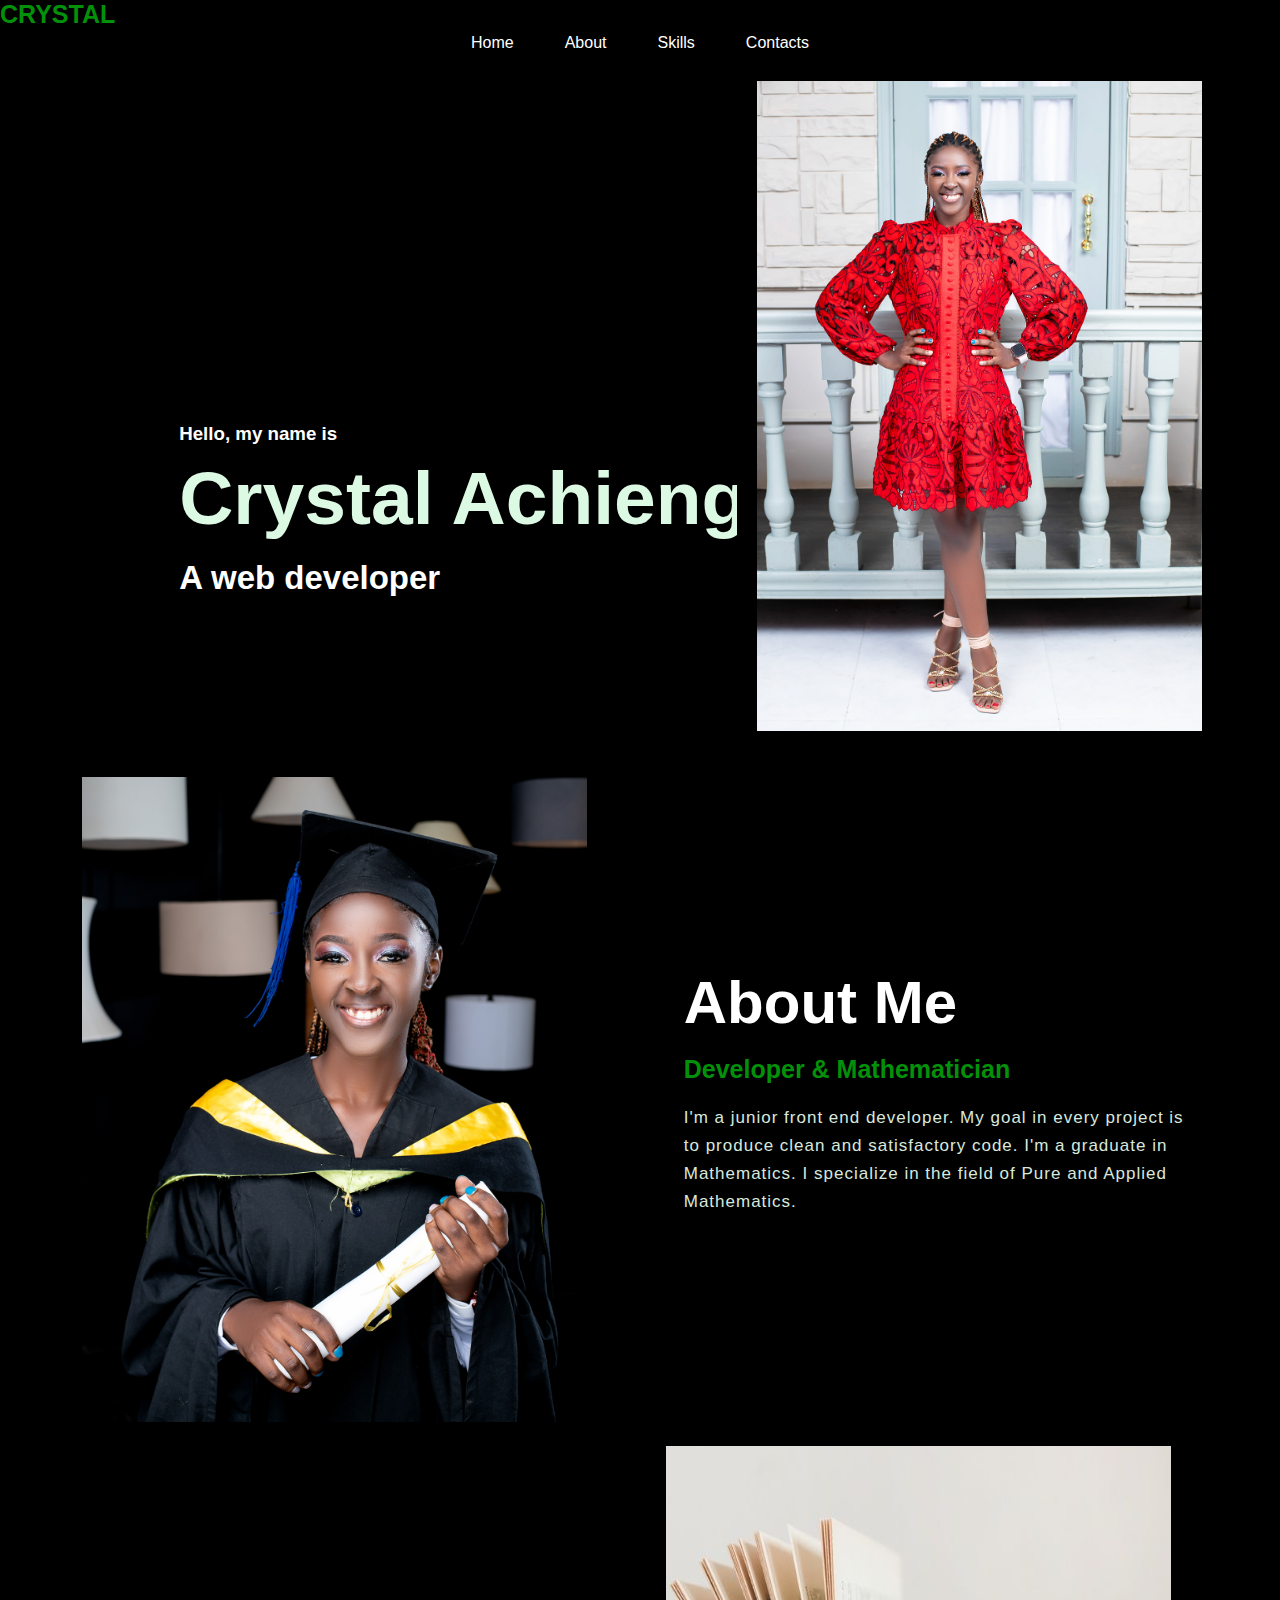
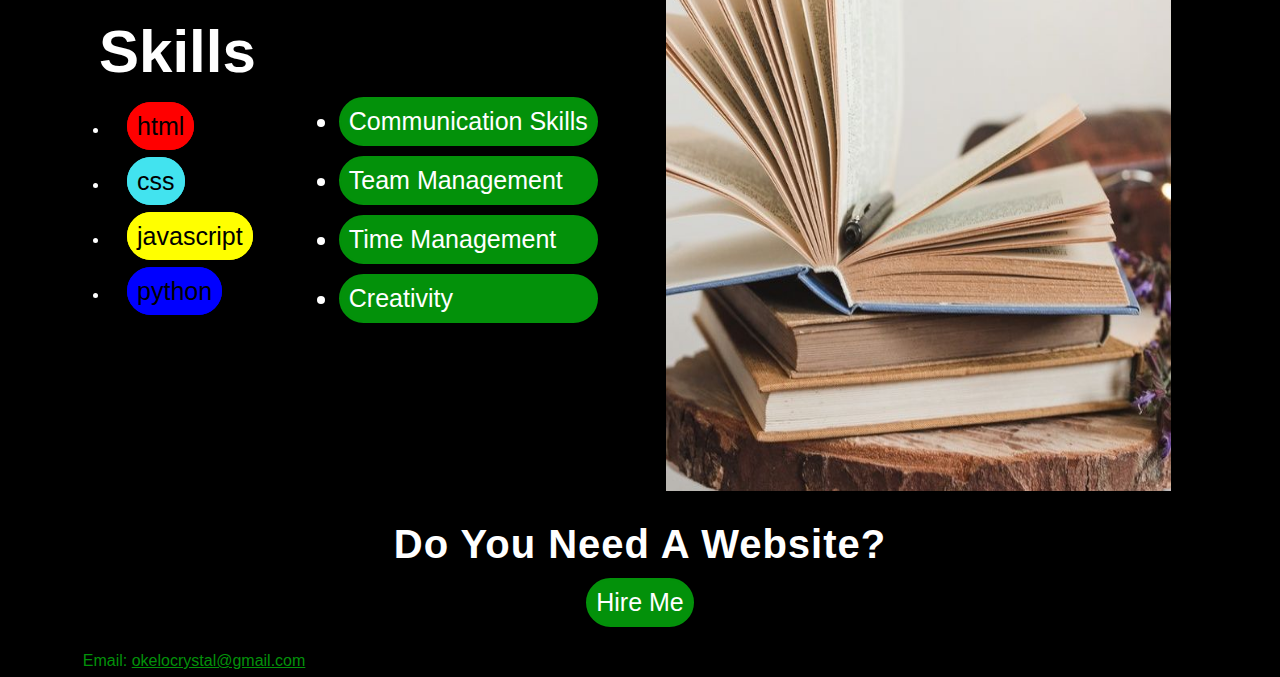
<file: index.html>
<!DOCTYPE html>
<html lang="en">
<head>
    <meta charset="UTF-8">
    <meta http-equiv="X-UA-Compatible" content="IE=edge">
    <meta name="viewport" content="width=device-width, initial-scale=1.0">
    <link rel ="stylesheet" href ="test.css">
    <title>Crystal |Potfolio</title>
</head>
<body>
    <!------------------navigation--------------------->
   <div class="logo" font-family="Lucida Handriting">Crystal</div>
    <div class="navbar">
        <ul>
            <li>Home</li>
            <li>About</li>
            <li>Skills</li>
            <li>Contacts</li>
        </ul>
   </div>
    
    
<!-------------------intro section------------------>
   <div class="intro" width="100%" height="1000vh">
       <div class="desc">
        <h3 class="hello">Hello, my name is</h3>
        <h1 class="hello">Crystal Achieng</h1>
        <h2>A web developer</h2>
       </div>
       <div class="image">
        <img src="sideimg1.jpg" alt="hello image" width="445" height="650">
       </div>
   </div>
   

   <!-------------------about section---------------->
   <section class="about">
    <div class="me">
        <div class="about-image">
            <img src="sideimg2.jpg" alt="about image" width="505" height="645">
        </div>
        <div class="about-text">
            <h2>About Me</h2>
            <h5>Developer & Mathematician</h5>
            <p>I'm a junior front end developer. My goal in every project is to produce clean and satisfactory code. I'm a graduate in Mathematics. I specialize in the field of Pure and Applied Mathematics.</p>
        </div>
    </div>
   </section>


   <!-----------------skill section--------------------->
   <div class="skills">
    <div>
        <h2 class="skilltitle">Skills</h2>
        <ul>
            <li>
                <a href="#" class="button" id="one">html</a>
            </li>
            <li>
                <a href="#" class="button" id="two">css</a>
            </li>
            <li>
                <a href="#" class="button" id="three">javascript</a>
            </li>
            <li>
                <a href="#" class="button" id="four">python</a>
            </li>
        </ul>
    </div>
    <div class="prskills">
        <ul>
            <li class="buttontwo">communication skills</li>
            <li class="buttontwo">team management</li>
            <li class="buttontwo">time management</li>
            <li class="buttontwo">creativity</li>
        </ul>
    </div>
    <div class="skills-image">
        <img src="sideimg3.jfif" alt="skills image" width="505" height="645">
    </div>
   </div>


   <!----------------contact section------------------->
   <div class="contact">
    <p>Do You Need A Website?</p>
    <a href="#" class="button">Hire Me</a>
   </div>
   <div class="email">
    <a href="malito: okelocrystal@gmail.com">Email: <span>okelocrystal@gmail.com</span></a>
   </div>
</body>
</html>
</file>
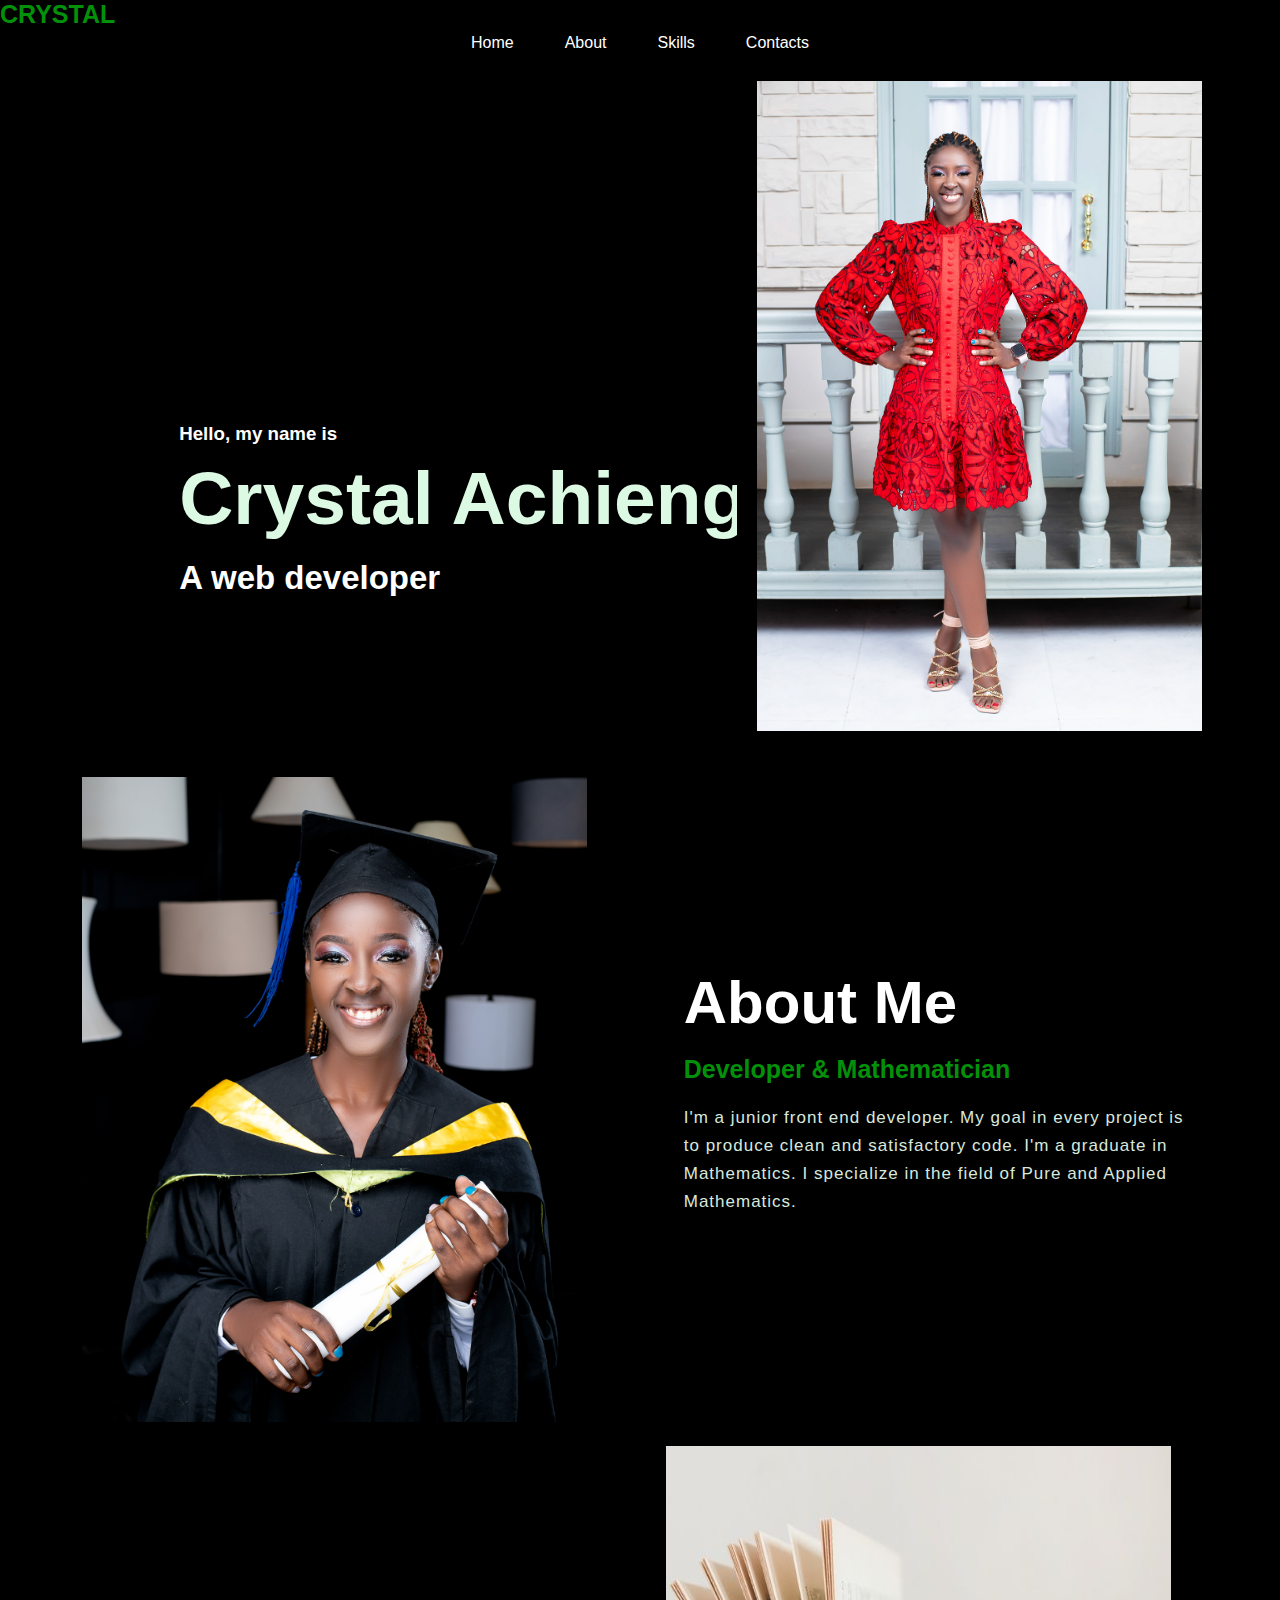
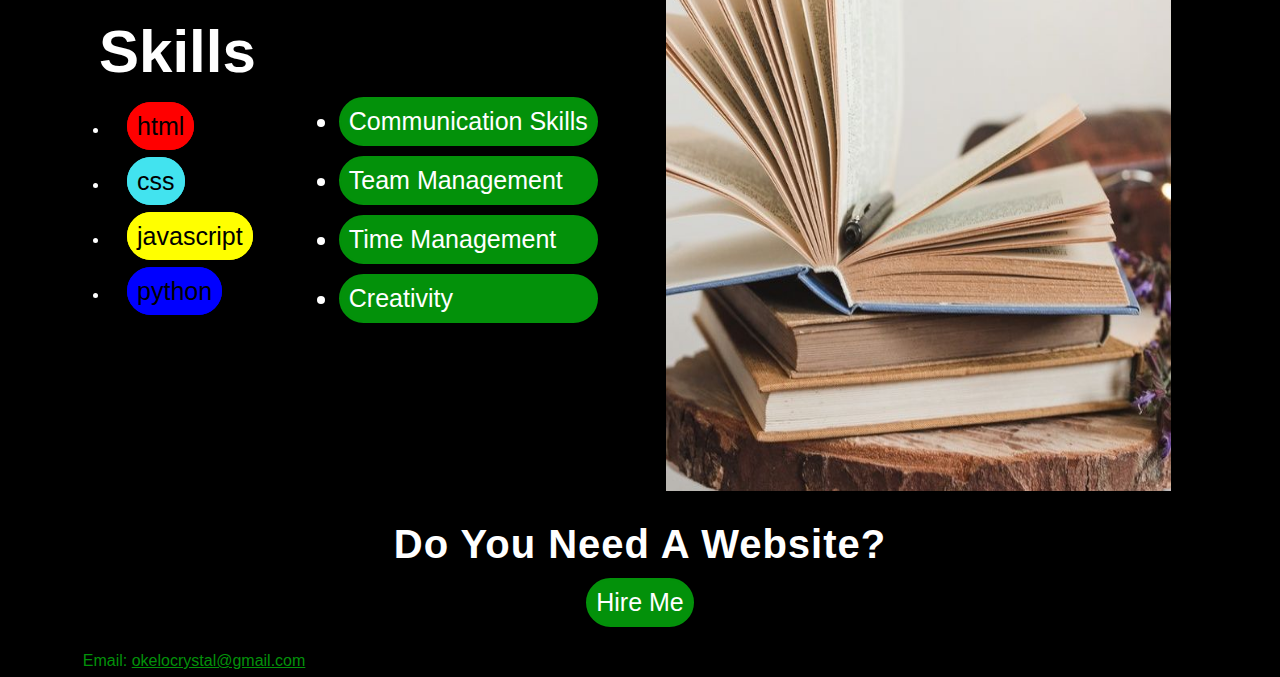
<file: test.html>
<!DOCTYPE html>
<html lang="en">
<head>
    <meta charset="UTF-8">
    <meta http-equiv="X-UA-Compatible" content="IE=edge">
    <meta name="viewport" content="width=device-width, initial-scale=1.0">
    <link rel ="stylesheet" href ="test.css">
    <title>Crystal |Potfolio</title>
</head>
<body>
    <!------------------navigation--------------------->
   <div class="logo" font-family="Lucida Handriting">Crystal</div>
    <div class="navbar">
        <ul>
            <li>Home</li>
            <li>About</li>
            <li>Skills</li>
            <li>Contacts</li>
        </ul>
   </div>
<!-------------------intro section------------------>
   <div class="intro" width="100%" height="1000vh">
       <div class="desc">
        <h3 class="hello">Hello, my name is</h3>
        <h1 class="hello">Crystal Achieng</h1>
        <h2>A web developer</h2>
       </div>
       <div class="image">
        <img src="sideimg1.jpg" alt="hello image" width="445" height="650">
       </div>
   </div>
   

   <!-------------------about section---------------->
   <section class="about">
    <div class="me">
        <div class="about-image">
            <img src="sideimg2.jpg" alt="about image" width="505" height="645">
        </div>
        <div class="about-text">
            <h2>About Me</h2>
            <h5>Developer & Mathematician</h5>
            <p>I'm a junior front end developer. My goal in every project is to produce clean and satisfactory code. I'm a graduate in Mathematics. I specialize in the field of Pure and Applied Mathematics.</p>
        </div>
    </div>
   </section>


   <!-----------------skill section--------------------->
   <div class="skills">
    <div>
        <h2 class="skilltitle">Skills</h2>
        <ul>
            <li>
                <a href="#" class="button" id="one">html</a>
            </li>
            <li>
                <a href="#" class="button" id="two">css</a>
            </li>
            <li>
                <a href="#" class="button" id="three">javascript</a>
            </li>
            <li>
                <a href="#" class="button" id="four">python</a>
            </li>
        </ul>
    </div>
    <div class="prskills">
        <ul>
            <li class="buttontwo">communication skills</li>
            <li class="buttontwo">team management</li>
            <li class="buttontwo">time management</li>
            <li class="buttontwo">creativity</li>
        </ul>
    </div>
    <div class="skills-image">
        <img src="sideimg3.jfif" alt="skills image" width="505" height="645">
    </div>
   </div>



   <!----------------contact section------------------->
   <div class="contact">
    <p>Do You Need A Website?</p>
    <a href="#" class="button">Hire Me</a>
   </div>
   <div class="email">
    <a href="malito: okelocrystal@gmail.com">Email: <span>okelocrystal@gmail.com</span></a>
   </div>
   
   


  
</body>
</html>
</file>
<file: test.css>
*{
    padding: 0;
    margin: 0;
    background-color:black;
    font-family: 'Josefin Sans', sans-serif;
    box-sizing: border-box;
}

.logo{
    display: flex;
    right: 3%;
    font-size: 25px;
    font-weight: bold;
    color: hsl(123, 96%, 29%);
    text-transform: uppercase;
    margin-bottom: 3px;
}

.intro, .skills, .me{
    width: 1130px;
    max-width: 95%;
    margin: 0 auto;
    display: flex;
    align-items: center;
    justify-content: space-around;
}

.image{
    position: relative;
    left: 30%;
    top: 8px;
    border-radius: 15px;
    padding: 20px;
}

.navbar ul{
    display: flex;
    align-items: center;
    justify-content: center;
    text-decoration: none;
}

.navbar ul li{
    display: inline-block;
    justify-content: space-between;
    color: white;
    position: relative;
    list-style: none;
    padding: 1.5px;
    margin: 0 1.5rem;
    cursor: pointer;
}

.navbar ul li::after{
    content: "";
    position: absolute;
    bottom: 0;
    left: 0;
    height: 2px;
    width: 100%;
    transform: scaleX(0);
    background-color: hsl(123, 96%, 29%);
    transform-origin: bottom right;
    transition: transform 0.25s ease-out;
}

.navbar ul li:hover::after{
    transform: scaleX(1);
    transform-origin: bottom left;
}

.desc{
    position: absolute;
    top: 47%;
    left: 14%;

}

h1{
    color: hsl(137, 71%, 92%);
    margin: 10px 0px 18px;
    font-size: 75px;
}

h2{
    color: white;
    font-size: 33px;
    margin-bottom: 18px;
}

h3{
    color: white;
}

.about-image{
    position: relative;
    top: 10px;
    right: 3%;
    border-radius: 15px;
    padding: 20px;

}

.about-text{
    color: white;
    width: 500px;
}

.about-text h2, .skills h2{
    font-size: 60px;
}

h5{
    color: hsl(123, 96%, 29%);
    font-size: 25px;
    margin-bottom: 20px;
}

p{
    color: hsl(139, 26%, 88%);
    letter-spacing: 1px;
    line-height: 28px;
    font-size: 17px;
}

.contact{
    justify-content: center;
    align-items: center;
    display: flex;
    flex-direction: column;
    margin: 15px;
}

.contact p{
    color: white;
    font-size: 40px;
    font-weight: bold;
    margin: 10px;
}

.button, .buttontwo{
    padding: 8px;
    margin: 10px;
    border-radius: 25px;
    text-decoration: none;
    border: 2px solid hsl(123, 96%, 29%);
    background-color: hsl(123, 96%, 29%);
    color: white;
    font-size: 25px;
}

.button:hover {
    cursor: pointer;
    background-color: transparent;
    border: 2px dotted hsl(123, 96%, 29%);
}

.email a{
    margin: 10px;
    margin-left: 6%;
    padding: 6px;
    padding-bottom: 8px;
    text-decoration: none;
    color: hsl(123, 96%, 29%);
}

span{
    text-decoration: underline;
}

.skills-image{
    position: relative;
    margin: 10px;
    border-radius: 17px;
}

.skills ul li{
    color: white;
    padding: 8px;
    margin: 10px;
}

.skills ul li a{
    text-decoration: none;
    color: black;
}

.prskills{
    margin-top: 7%;
    text-transform: capitalize;
}

.buttontwo:hover {
    cursor: pointer;
}

#one{
    background-color: red;
    border: 2px solid red;
}

#two{
    background-color: rgb(66, 227, 239);
    border: 2px solid rgb(66, 227, 239);
}

#three{
    background-color: yellow;
    border: 2px solid yellow;
}

#four{
    background-color: blue;
    border: 2px solid blue;
}
</file>
